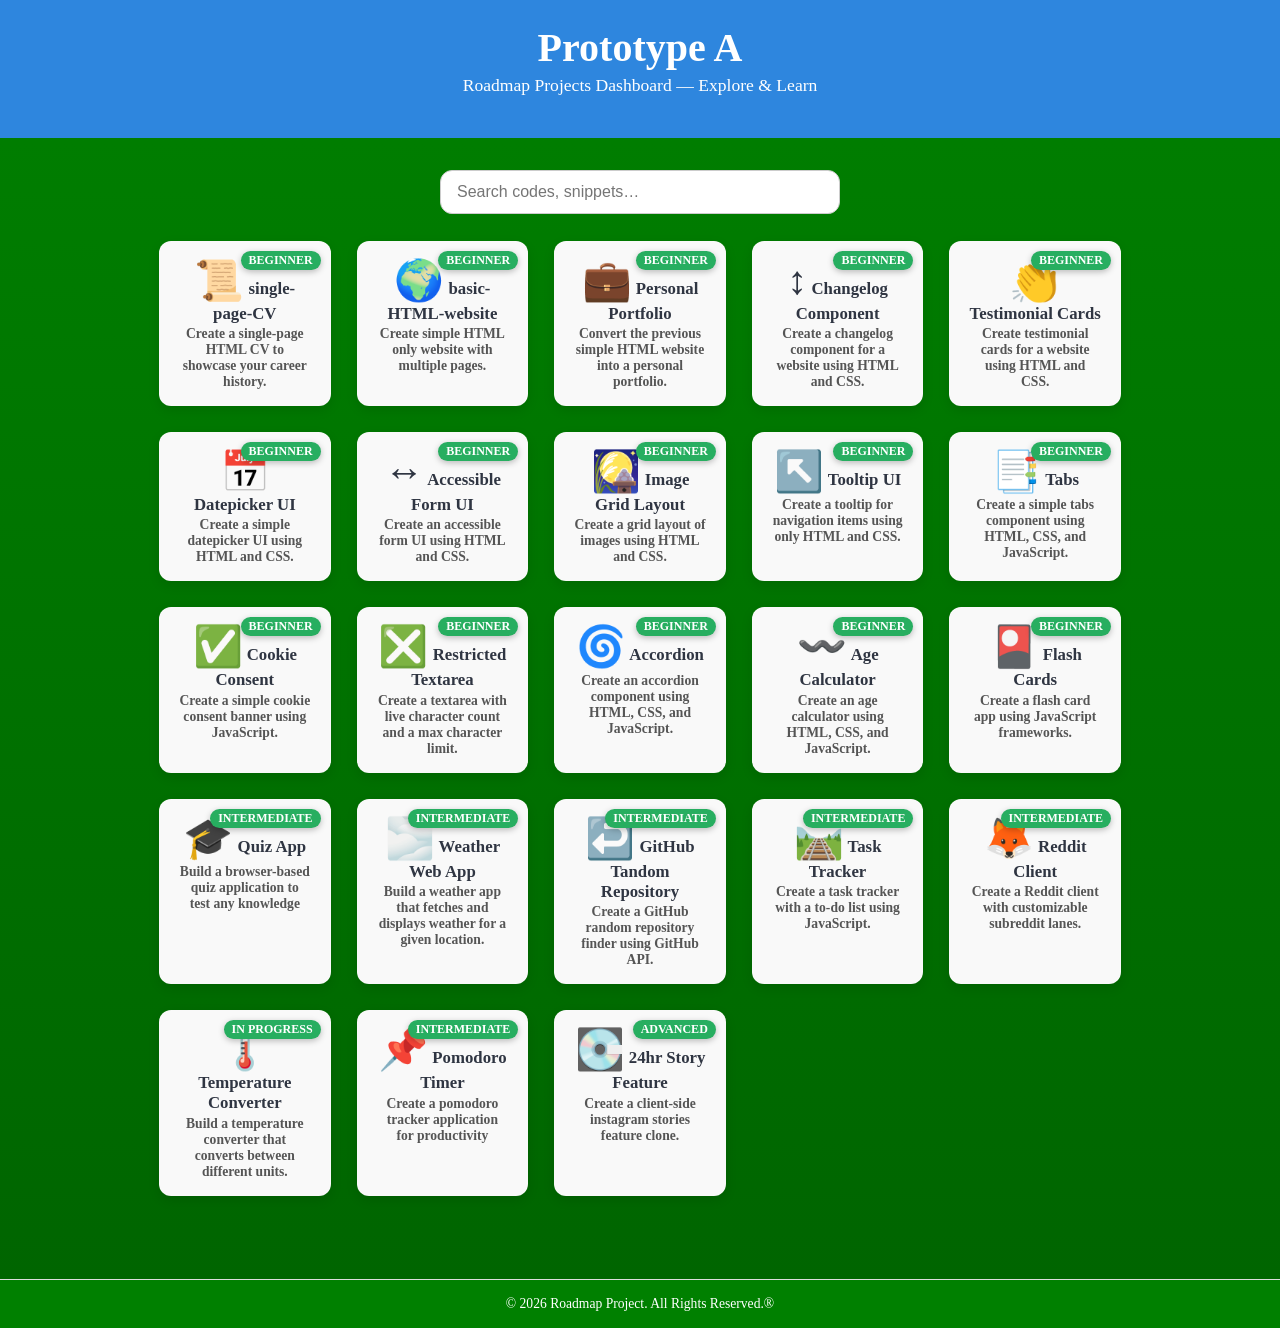
<file: frontend-projects/index.html>
<!DOCTYPE html><html lang="en"><head>
<meta charset="UTF-8">
<meta name="viewport" content="width=device-width, initial-scale=1">
<title>Roadmap Projects Dashboard — Explore & Learn</title>
<link rel="stylesheet" href="assets/styles.css">
</head>
<body>
<div>
<header>
  <h1>Prototype A</h1>
  <p>Roadmap Projects Dashboard — Explore & Learn</p>
</header>

<main>
  <div id="search-container">
    <input type="search" id="search" placeholder="Search codes, snippets…" aria-label="Search bricks">
  </div>
  <section id="brickGrid" aria-live="polite" aria-relevant="additions"></section>
</main>
</div>
<footer>
  ©️  2026 Roadmap Project. All Rights Reserved.®️
</footer>
<script src="assets/script.mjs"></script>
</body>
</html>
</file>
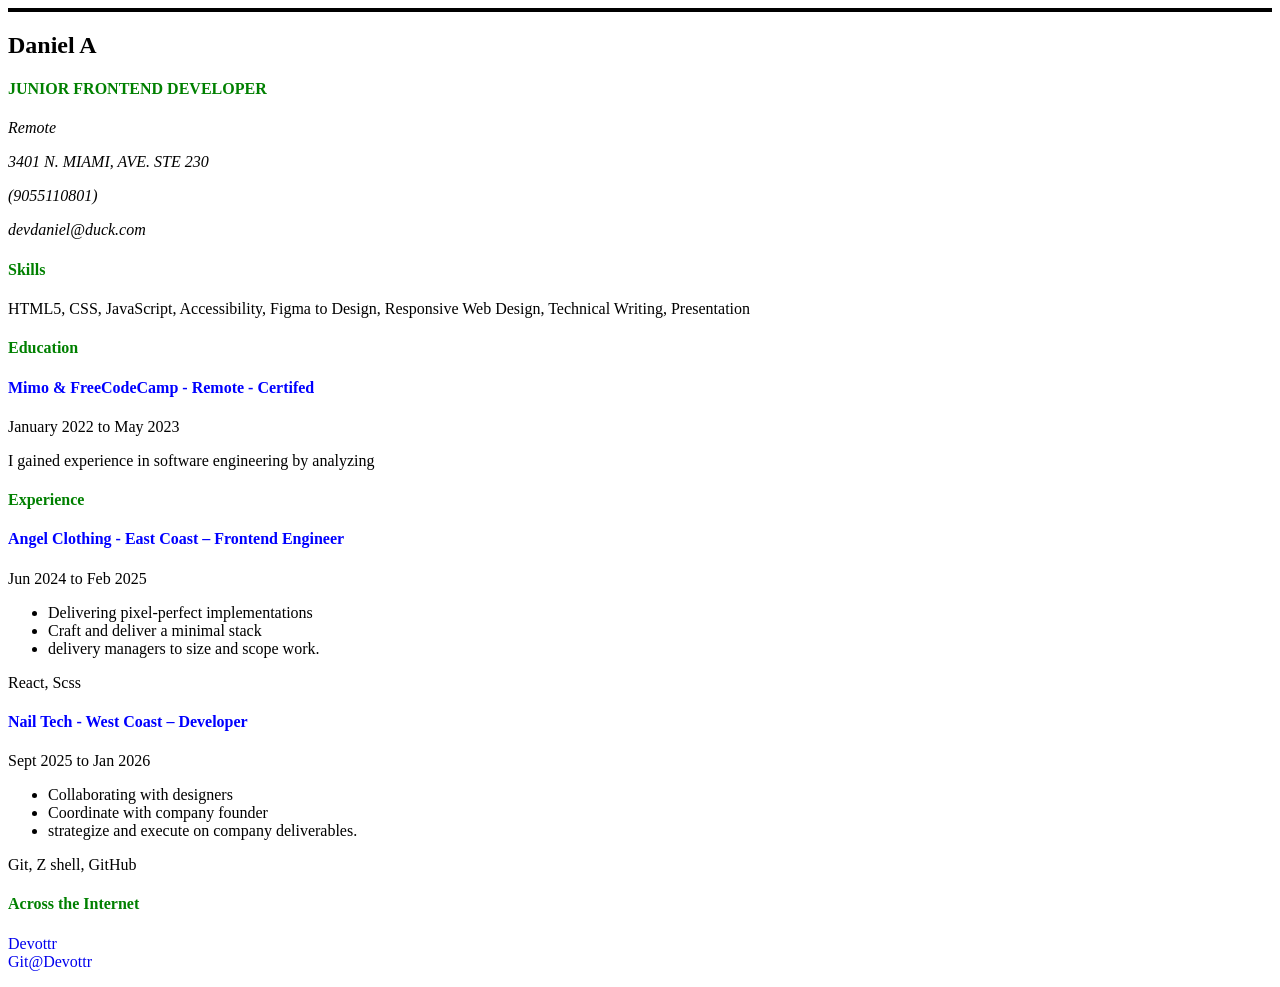
<file: frontend-projects/single-page-CV/index.html>
<!DOCTYPE html>
<html lang="en">
<head>
    <meta charset="UTF-8">
    <meta name="viewport" content="width=device-width, initial-scale=1.0">
    <meta name="title" content="Single page CV">
<meta name="description" content="single-page CV from roadmap.sh">
<meta name="keywords" content="single page CV">
<meta name="robots" content="index, follow">
<meta http-equiv="Content-Type" content="text/html; charset=utf-8">
<meta name="language" content="English">
<meta name="revisit-after" content="7 days">
<meta name="author" content="Daniel">
    <title>Daniel - Resume</title>
    <link rel="icon" type="image/svg+xml" href="paper-and-pen-svgrepo-com.svg"> 
    <meta property="og:title" content=single page CV>
<meta property="og:site_name" content=single page CV>
<meta property="og:url" content=https://devottr.github.io/roadmap_projects/frontend-projects/single-page-CV>
<meta property="og:description" content=Roadmap front end project inception>
<meta property="og:type" content=article>
<meta property="og:image" content=https://res.cloudinary.com/diyabet9a/image/upload/resume-template-zyl70_zrqkre>
</head>
<body>
        <!-- Header -->
        <header>
            <hr style="border:solid 2px;">
            <h2>Daniel A</h2>
            <h4 style="color:green;">JUNIOR FRONTEND DEVELOPER</h4>
            <address>
                <p>Remote</p>
                <p>3401 N. MIAMI, AVE. STE 230</p>
                <p>(9055110801)</p>
                <p>devdaniel@duck.com</p>
            </header>

        <!-- Skills Section -->
        <main>
        <section>
            <h4 style="color:green;">Skills</h4>
            <p>
                HTML5, CSS, JavaScript, Accessibility, Figma to Design, Responsive Web Design, Technical Writing, Presentation
            </p>
        </section>

        <!-- Education Section -->
        <section>
            <h4 style="color:green;">Education</h4>
            <h4 style="color:blue;">Mimo & FreeCodeCamp - Remote - Certifed</h4>
        <p>
         <p>January 2022 to May 2023</p>
          I gained experience in software engineering by analyzing </p>
        </section>
    
      
        <!-- Experience Section -->
        <section>
            <h4 style="color:green;">Experience</h4>
                <h4 style="color:blue;">Angel Clothing - East Coast – Frontend Engineer</h4>
            </div>
            <p>Jun 2024 to Feb 2025</p>
            <article>
                <ul>
                    <li>Delivering pixel-perfect implementations</li>
                    <li>Craft and deliver a minimal stack</li>
                    <li>delivery
              managers to size and scope work.</li>
                </ul>
            </article>
            <p> React, Scss</p></section>

            <!-- Job 2 -->
            <section style="margin-top: 20px;">
                <h4 style="color:blue;">Nail Tech - West Coast – Developer</h4>
            </div>
            <p>Sept 2025 to Jan 2026</p>
            <article>
                <ul>
                    <li>Collaborating with designers</li>
                    <li>Coordinate with company founder</li>
                    <li>strategize and execute on
              company deliverables.</li>
                </ul>
            </article>
            <p>Git, Z shell, GitHub</p>
        </section>
        </main>

        <!-- Social Links Section -->
        <footer>
            <h4 style="color:green;">Across the Internet</h4><p>
            <a style="text-decoration:none;" href="https://devottr.vercel.app">Devottr</a><br />
        <a style="text-decoration:none;" href="https://www.github.com/devottr/">Git@Devottr</a></p>

        </footer>
</body>
</html>
</file>
<file: frontend-projects/assets/styles.css>
:root {
    --primary-color: #2e86de;
    --secondary-color: #f1f2f6;
    --text-color: #2f3542;
    --bg-color: #ffffff;
    --card-bg: #f9f9f9;
    --border-radius: 12px;
    --shadow: 0 4px 12px rgba(0, 0, 0, 0.1);
    --hover-shadow: 0 8px 20px rgba(0, 0, 0, 0.15);
    --badge-bg: #27ae60;
    --badge-color: white;
  }
  body {
    margin: 0;
    font-family: 'Segoe UI', Tahoma, Geneva, Verdana, sans-serif;
    background: var(--secondary-color);
    color: var(--text-color);
    min-height: 100vh;
    display: flex;
    flex-direction: column;
    background: linear-gradient(green, darkgreen);
  color: white;
  font-family: 'Trebuchet MS';
  text-align: center;
  }
  header {
    background: var(--primary-color);
    color: white;
    padding: 1.5rem;
    text-align: center;
  }
  header h1 {
    margin: 0;
    font-weight: 700;
    font-size: 2.5rem;
  }
  header p {
    margin-top: 0.25rem;
    font-size: 1.1rem;
    font-weight: 400;
  }
  main {
    flex: 1;
    padding: 2rem 1rem;
    max-width: 1000px;
    margin: 0 auto;
    width: 100%;
    box-sizing: border-box;
  }
  #search-container {
    margin-bottom: 1.5rem;
    display: flex;
    justify-content: center;
  }
  #search {
    width: 100%;
    max-width: 400px;
    padding: 0.75rem 1rem;
    font-size: 1rem;
    border-radius: var(--border-radius);
    border: 1px solid #ccc;
    transition: border-color 0.25s ease;
  }
  #search:focus {
    outline: none;
    border-color: var(--primary-color);
    box-shadow: 0 0 8px var(--primary-color);
  }

  #brickGrid {
    display: grid;
    grid-template-columns: repeat(auto-fit,minmax(160px,1fr));
    gap: 1.25rem;
  }
  .code-btn {
    background: var(--card-bg);
    border-radius: var(--border-radius);
    box-shadow: var(--shadow);
    cursor: pointer;
    display: flex;
    flex-direction: column;
    align-items: center;
    padding: 1rem 1.25rem;
    text-decoration: none;
    color: var(--text-color);
    font-weight: 600;
    font-size: 1.05rem;
    position: relative;
    transition: transform 0.3s ease, box-shadow 0.3s ease;
  }
  .code-btn:hover {
    transform: translateY(-6px) scale(1.05);
    box-shadow: var(--hover-shadow);
    color: var(--primary-color);
  }
  .code-icon {
    font-size: 2.5rem;
    margin-bottom: 0.5rem;
  }
  .code-desc {
    font-size: 0.85rem;
    color: #555;
    text-align: center;
    margin-top: 0.15rem;
    min-height: 3em;
  }

  /* Tooltip container */
  .tooltip {
    position: relative;
    display: inline-block;
  }
  /* Tooltip text */
  .tooltip .tooltiptext {
    visibility: hidden;
    width: 180px;
    background-color: var(--primary-color);
    color: #fff;
    text-align: center;
    padding: 0.4rem 0.6rem;
    border-radius: var(--border-radius);
    position: absolute;
    z-index: 1;
    bottom: 125%;
    left: 50%;
    margin-left: -90px;
    opacity: 0;
    transition: opacity 0.3s;
    font-weight: 400;
    font-size: 0.9rem;
  }
  /* Show the tooltip text when hovering */
  .tooltip:hover .tooltiptext {
    visibility: visible;
    opacity: 1;
  }
  /* Progress Badge */
  .progress-badge {
    position: absolute;
    top: 10px;
    right: 10px;
    background: var(--badge-bg);
    color: var(--badge-color);
    font-size: 0.75rem;
    font-weight: 700;
    padding: 2px 8px;
    border-radius: 9999px;
    text-transform: uppercase;
    box-shadow: 0 2px 6px rgba(0,0,0,0.25);
  }
  footer {
    text-align: center;
    padding: 1rem;
    font-size: 0.85rem;
    border-top: 1px solid #ddd;
    background: green;
    margin-top: 3rem;
  }
  icon: {
height: 200px;
  width: 200px;
  border-radius: 100px;
  object-fit: cover;
  animation: bounce 2s;
}
h2 {
  font-size: 24px;
}

a {
  background-color: white;
  font-size: 20px;
  border-radius: 50px;
  padding: 3px;
  display: block;
  text-align: center;
  margin: 3px;
  color: green;
  text-decoration: none;
}
a:active {
background:ghostwhite;
}
a:hover {
background:ivory;
}
  @media (max-width: 600px) {
    .code-btn {
      font-size: 1rem;
      padding: 0.9rem 1rem;
    }
    .code-icon {
      font-size: 2rem;
    }
  }
</file>
